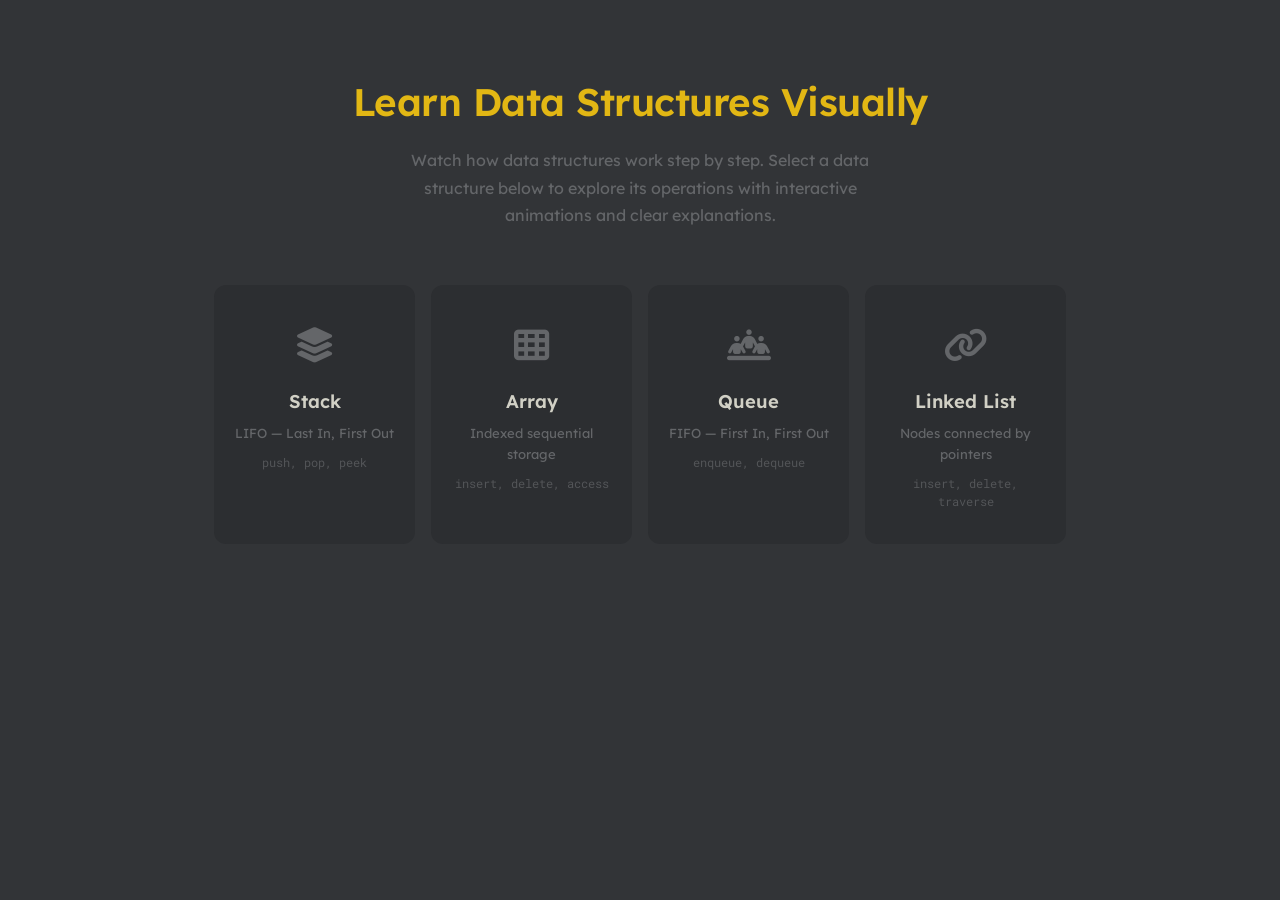
<file: index.html>
<!DOCTYPE html>
<html lang="en">
<head>
  <meta charset="UTF-8">
  <meta name="viewport" content="width=device-width, initial-scale=1.0">
  <title>Visual Data Structures</title>
  <link rel="preconnect" href="https://fonts.googleapis.com">
  <link rel="preconnect" href="https://fonts.gstatic.com" crossorigin>
  <link href="https://fonts.googleapis.com/css2?family=Lexend+Deca:wght@300;400;500;600;700&family=Roboto+Mono:wght@400;500;600;700&display=swap" rel="stylesheet">
  <link rel="stylesheet" href="https://cdnjs.cloudflare.com/ajax/libs/font-awesome/6.5.1/css/all.min.css">
  <link rel="stylesheet" href="css/main.css">
  <link rel="stylesheet" href="css/landing.css">
</head>
<body>

  

  <main class="landing">
    <section class="landing-hero">
      <h2>Learn Data Structures Visually</h2>
      <p>
        Watch how data structures work step&nbsp;by&nbsp;step.
        Select a data structure below to explore its operations
        with interactive animations and clear explanations.
      </p>
    </section>

    <section class="landing-cards">
      <!-- Stack — available -->
      <a href="visualizer.html?ds=stack" class="card">
        <div class="card-icon"><i class="fa-solid fa-layer-group"></i></div>
        <h3>Stack</h3>
        <p>LIFO &mdash; Last In, First Out</p>
        <span class="card-ops">push, pop, peek</span>
      </a>

      <!-- Array -->
      <a href="visualizer.html?ds=array" class="card">
        <div class="card-icon"><i class="fa-solid fa-table-cells"></i></div>
        <h3>Array</h3>
        <p>Indexed sequential storage</p>
        <span class="card-ops">insert, delete, access</span>
      </a>

      <!-- Queue -->
      <a href="visualizer.html?ds=queue" class="card">
        <div class="card-icon"><i class="fa-solid fa-people-line"></i></div>
        <h3>Queue</h3>
        <p>FIFO &mdash; First In, First Out</p>
        <span class="card-ops">enqueue, dequeue</span>
      </a>

      <!-- Linked List -->
      <a href="visualizer.html?ds=linkedlist" class="card">
        <div class="card-icon"><i class="fa-solid fa-link"></i></div>
        <h3>Linked List</h3>
        <p>Nodes connected by pointers</p>
        <span class="card-ops">insert, delete, traverse</span>
      </a>
    </section>
  </main>

</body>
</html>
</file>
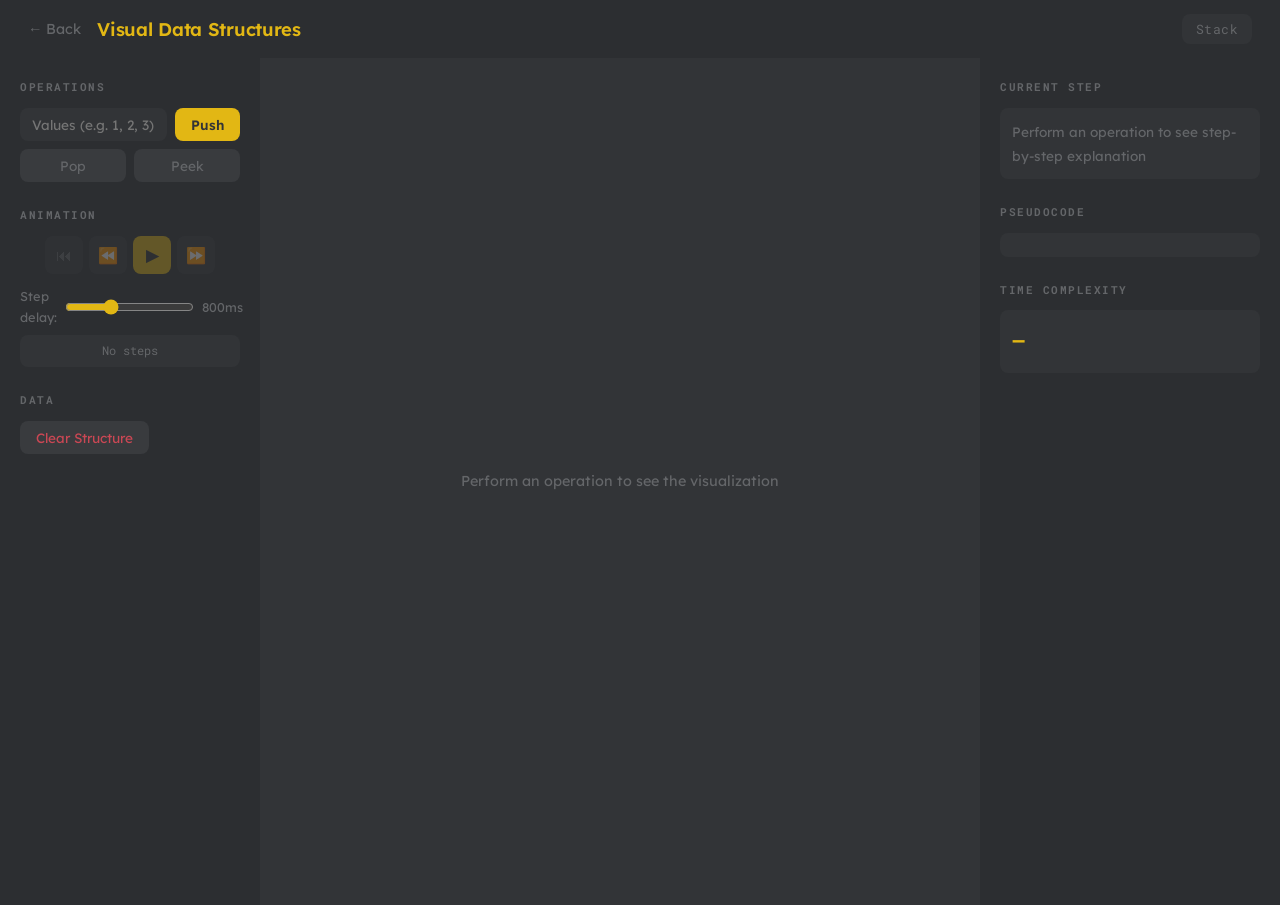
<file: visualizer.html>
<!DOCTYPE html>
<html lang="en">
<head>
  <meta charset="UTF-8">
  <meta name="viewport" content="width=device-width, initial-scale=1.0">
  <title>Visualizer &mdash; Visual Data Structures</title>
  <link rel="preconnect" href="https://fonts.googleapis.com">
  <link rel="preconnect" href="https://fonts.gstatic.com" crossorigin>
  <link href="https://fonts.googleapis.com/css2?family=Lexend+Deca:wght@300;400;500;600;700&family=Roboto+Mono:wght@400;500;600;700&display=swap" rel="stylesheet">
  <link rel="stylesheet" href="https://cdnjs.cloudflare.com/ajax/libs/font-awesome/6.5.1/css/all.min.css">
  <link rel="stylesheet" href="css/main.css">
  <link rel="stylesheet" href="css/visualizer.css">
</head>
<body>

  <!-- ===== Header ===== -->
  <header class="header">
    <a href="index.html" class="header-back">&larr; Back</a>
    <h1 class="header-title">Visual Data Structures</h1>
    <span class="header-ds" id="ds-name">Stack</span>
  </header>

  <!-- ===== Three-Column Layout ===== -->
  <main class="visualizer">

    <!-- LEFT — Controls Panel -->
    <aside class="panel panel--controls" id="controls-panel">
      <h2 class="panel-title">Operations</h2>
      <div class="control-group" id="operation-controls">
        <!-- Populated by app.js -->
      </div>

      <h2 class="panel-title">Animation</h2>
      <div class="control-group">
        <div class="animation-controls" id="animation-controls">
          <button class="btn btn--icon" id="btn-reset"        title="Reset">&#x23EE;</button>
          <button class="btn btn--icon" id="btn-step-back"    title="Step Back">&#x23EA;</button>
          <button class="btn btn--icon btn--primary" id="btn-play" title="Play">&#x25B6;</button>
          <button class="btn btn--icon" id="btn-step-forward" title="Step Forward">&#x23E9;</button>
        </div>
        <div class="speed-control">
          <label for="speed-slider">Step delay:</label>
          <input type="range" id="speed-slider" min="200" max="2000" value="800" step="100">
          <span id="speed-value">800ms</span>
        </div>
        <div class="step-indicator" id="step-indicator">No steps</div>
      </div>

      <h2 class="panel-title">Data</h2>
      <div class="control-group">
        <button class="btn btn--danger" id="btn-clear">Clear Structure</button>
      </div>
    </aside>

    <!-- CENTER — Visualization Canvas -->
    <section class="canvas" id="canvas">
      <div class="canvas-inner" id="visualization">
        <p class="canvas-placeholder">Perform an operation to see the visualization</p>
      </div>
    </section>

    <!-- RIGHT — Explanation Panel -->
    <aside class="panel panel--info" id="info-panel">
      <h2 class="panel-title">Current Step</h2>
      <div class="info-section" id="explanation">
        <p class="info-placeholder">Perform an operation to see step-by-step explanation</p>
      </div>

      <h2 class="panel-title">Pseudocode</h2>
      <div class="info-section pseudocode-container" id="pseudocode"></div>

      <h2 class="panel-title">Time Complexity</h2>
      <div class="info-section" id="complexity">
        <span class="big-o">&mdash;</span>
      </div>
    </aside>

  </main>

  <!-- Scripts: order matters (engine → renderer → data structures → app) -->
  <script src="js/engine.js"></script>
  <script src="js/renderer.js"></script>
  <script src="js/stack.js"></script>
  <script src="js/array.js"></script>
  <script src="js/queue.js"></script>
  <script src="js/linkedlist.js"></script>
  <script src="js/app.js"></script>

</body>
</html>
</file>
<file: css/main.css>
/* ============================================
   SHARED STYLES — Visual Data Structures
   Monkeytype-inspired theme
   ============================================ */

/* Reset */
*, *::before, *::after {
  margin: 0;
  padding: 0;
  box-sizing: border-box;
}

/* Design Tokens — Monkeytype palette */
:root {
  --bg: #323437;
  --surface: #2c2e31;
  --surface-2: #393b3e;
  --border: #4a4c50;
  --text: #d1d0c5;
  --text-muted: #646669;
  --primary: #e2b714;
  --primary-hover: #e8c840;
  --success: #7ec850;
  --warning: #e2b714;
  --danger: #ca4754;
  --info: #4a90d9;
  --radius: 8px;
  --radius-lg: 12px;
  --transition: 0.15s ease;
  --font-mono: 'Roboto Mono', 'Courier New', Courier, monospace;
}

html, body {
  height: 100%;
  font-family: 'Lexend Deca', -apple-system, BlinkMacSystemFont, 'Segoe UI', sans-serif;
  background: var(--bg);
  color: var(--text);
  line-height: 1.6;
}

/* ---- Header ---- */
.header {
  display: flex;
  align-items: center;
  gap: 16px;
  padding: 14px 28px;
  background: var(--surface);
  border-bottom: none;
}

.header-title {
  font-size: 1.15rem;
  font-weight: 600;
  color: var(--primary);
  letter-spacing: -0.3px;
}

.header-back {
  color: var(--text-muted);
  text-decoration: none;
  font-size: 0.9rem;
  transition: color var(--transition);
}

.header-back:hover {
  color: var(--text);
}

.header-ds {
  margin-left: auto;
  font-size: 0.8rem;
  color: var(--text-muted);
  background: var(--bg);
  padding: 5px 14px;
  border-radius: var(--radius);
  font-family: var(--font-mono);
  letter-spacing: 0.5px;
}

/* ---- Buttons ---- */
.btn {
  display: inline-flex;
  align-items: center;
  justify-content: center;
  gap: 6px;
  padding: 8px 16px;
  border: none;
  border-radius: var(--radius);
  background: var(--surface-2);
  color: var(--text-muted);
  cursor: pointer;
  font-size: 0.85rem;
  transition: all var(--transition);
  font-family: inherit;
}

.btn:hover {
  color: var(--text);
  background: var(--border);
}

.btn--primary {
  background: var(--primary);
  color: var(--bg);
  font-weight: 600;
}

.btn--primary:hover {
  background: var(--primary-hover);
  color: var(--bg);
}

.btn--danger {
  color: var(--danger);
}

.btn--danger:hover {
  background: rgba(202, 71, 84, 0.15);
  color: var(--danger);
}

.btn--icon {
  width: 38px;
  height: 38px;
  padding: 0;
  font-size: 1rem;
}

.btn:disabled {
  opacity: 0.3;
  cursor: not-allowed;
}

/* ---- Inputs ---- */
.input {
  padding: 8px 12px;
  border: none;
  border-radius: var(--radius);
  background: var(--bg);
  color: var(--text);
  font-size: 0.85rem;
  font-family: inherit;
  width: 100%;
  caret-color: var(--primary);
}

.input:focus {
  outline: none;
  box-shadow: 0 0 0 2px rgba(226, 183, 20, 0.25);
}
</file>
<file: css/landing.css>
/* ============================================
   LANDING PAGE STYLES — Monkeytype aesthetic
   ============================================ */

.landing {
  max-width: 900px;
  margin: 0 auto;
  padding: 72px 24px;
}

/* Hero Section */
.landing-hero {
  text-align: center;
  margin-bottom: 56px;
}

.landing-hero h2 {
  font-size: 2.4rem;
  font-weight: 600;
  margin-bottom: 14px;
  color: var(--primary);
  letter-spacing: -0.5px;
}

.landing-hero p {
  font-size: 1rem;
  color: var(--text-muted);
  max-width: 520px;
  margin: 0 auto;
  line-height: 1.7;
}

/* Data Structure Cards */
.landing-cards {
  display: grid;
  grid-template-columns: repeat(auto-fill, minmax(200px, 1fr));
  gap: 16px;
}

.card {
  display: flex;
  flex-direction: column;
  align-items: center;
  text-align: center;
  padding: 32px 20px;
  background: var(--surface);
  border: none;
  border-radius: var(--radius-lg);
  text-decoration: none;
  color: var(--text);
  transition: all 0.2s ease;
  position: relative;
}

.card:hover {
  background: var(--surface-2);
  transform: translateY(-2px);
}

.card:hover h3 {
  color: var(--primary);
}

.card--disabled {
  opacity: 0.35;
  pointer-events: none;
}

.card-icon {
  font-size: 2.2rem;
  margin-bottom: 14px;
  color: var(--text-muted);
  transition: color 0.2s ease;
}

.card:hover .card-icon {
  color: var(--primary);
}

.card h3 {
  font-size: 1.15rem;
  font-weight: 600;
  margin-bottom: 6px;
  transition: color 0.2s ease;
}

.card p {
  font-size: 0.82rem;
  color: var(--text-muted);
  margin-bottom: 10px;
}

.card-ops {
  font-size: 0.72rem;
  color: var(--text-muted);
  font-family: var(--font-mono);
  opacity: 0.7;
}

.card:hover .card-ops {
  color: var(--primary);
  opacity: 1;
}

.card-badge {
  position: absolute;
  top: 12px;
  right: 12px;
  font-size: 0.6rem;
  background: var(--bg);
  padding: 2px 8px;
  border-radius: var(--radius);
  color: var(--text-muted);
  text-transform: uppercase;
  letter-spacing: 0.5px;
  font-family: var(--font-mono);
}

/* Responsive */
@media (max-width: 600px) {
  .landing-hero h2 {
    font-size: 1.6rem;
  }

  .landing-cards {
    grid-template-columns: 1fr 1fr;
  }
}
</file>
<file: css/visualizer.css>
/* ============================================
   VISUALIZER PAGE STYLES — Monkeytype aesthetic
   ============================================ */

/* Three-Column Layout */
.visualizer {
  display: grid;
  grid-template-columns: 260px 1fr 300px;
  height: calc(100vh - 53px);
  overflow: hidden;
}

/* ---- Side Panels ---- */
.panel {
  padding: 20px;
  overflow-y: auto;
  background: var(--surface);
}

.panel--controls {
  border-right: none;
}

.panel--info {
  border-left: none;
}

.panel-title {
  font-size: 0.7rem;
  text-transform: uppercase;
  letter-spacing: 1.5px;
  color: var(--text-muted);
  margin-bottom: 12px;
  margin-top: 24px;
  font-family: var(--font-mono);
}

.panel-title:first-child {
  margin-top: 0;
}

/* ---- Control Groups ---- */
.control-group {
  margin-bottom: 8px;
}

.operation-row {
  display: flex;
  gap: 8px;
  margin-bottom: 8px;
}

.operation-row .input {
  flex: 1;
}

.animation-controls {
  display: flex;
  gap: 6px;
  justify-content: center;
  margin-bottom: 12px;
}

.speed-control {
  display: flex;
  align-items: center;
  gap: 8px;
  font-size: 0.8rem;
  color: var(--text-muted);
  margin-bottom: 8px;
}

.speed-control input[type="range"] {
  flex: 1;
  accent-color: var(--primary);
}

.step-indicator {
  text-align: center;
  font-size: 0.78rem;
  color: var(--text-muted);
  padding: 6px;
  background: var(--bg);
  border-radius: var(--radius);
  font-family: var(--font-mono);
}

/* ---- Canvas (Visualization Area) ---- */
.canvas {
  display: flex;
  align-items: center;
  justify-content: center;
  padding: 24px;
  overflow: auto;
  background: var(--bg);
  position: relative;
}

.canvas-inner {
  display: flex;
  flex-direction: column;
  align-items: center;
  gap: 4px;
}

.canvas-placeholder {
  color: var(--text-muted);
  font-size: 0.9rem;
}

/* ================================================
   STACK CONTAINER — vertical tube with walls
   ================================================ */

.stack-scene {
  display: flex;
  flex-direction: column;
  align-items: center;
  gap: 0;
}

.stack-float-area {
  display: flex;
  flex-direction: column;
  align-items: center;
  min-height: 80px;
  justify-content: flex-end;
}

.stack-float-label {
  font-size: 0.72rem;
  font-weight: 600;
  letter-spacing: 1.5px;
  text-transform: uppercase;
  margin-bottom: 6px;
  font-family: var(--font-mono);
}

.stack-float-label--push { color: var(--success); }
.stack-float-label--pop  { color: var(--danger); }

.stack-arrow {
  font-size: 1.6rem;
  line-height: 1;
  margin-bottom: 2px;
  animation: arrowBounce 0.7s ease-in-out infinite alternate;
}
.stack-arrow--down { color: var(--success); }
.stack-arrow--up   { color: var(--danger); }

.stack-tube {
  position: relative;
  display: flex;
  flex-direction: column;
  border-left: 2px solid var(--text-muted);
  border-right: 2px solid var(--text-muted);
  border-bottom: 2px solid var(--text-muted);
  border-radius: 0 0 6px 6px;
  min-height: 60px;
  width: 140px;
  background: var(--surface);
}

.stack-top-pointer {
  position: absolute;
  left: -64px;
  display: flex;
  align-items: center;
  gap: 4px;
  font-size: 0.78rem;
  font-weight: 700;
  color: var(--primary);
  white-space: nowrap;
  height: 56px;
  font-family: var(--font-mono);
}

/* ---- Individual nodes inside the tube ---- */
.node {
  display: flex;
  align-items: center;
  justify-content: center;
  width: 100%;
  height: 56px;
  font-size: 1.15rem;
  font-weight: 600;
  position: relative;
  transition: all 0.25s ease;
  border-bottom: 1px solid rgba(100, 102, 105, 0.2);
  background: var(--surface-2);
}

.node:last-child {
  border-bottom: none;
}

.node-value {
  font-weight: 600;
}

.node-index {
  position: absolute;
  right: -36px;
  font-size: 0.65rem;
  color: var(--text-muted);
  font-family: var(--font-mono);
}

/* State variants — softer glows for Monkeytype */
.node--highlight {
  background: rgba(126, 200, 80, 0.12);
  box-shadow: inset 0 0 16px rgba(126, 200, 80, 0.08);
}

.node--active {
  background: rgba(226, 183, 20, 0.12);
  box-shadow: inset 0 0 16px rgba(226, 183, 20, 0.08);
}

.node--removing {
  background: rgba(202, 71, 84, 0.1);
  box-shadow: inset 0 0 16px rgba(202, 71, 84, 0.08);
}

.node--ghost {
  background: transparent;
  border: 2px dashed rgba(100, 102, 105, 0.3);
  border-bottom: 2px dashed rgba(100, 102, 105, 0.3);
  color: var(--text-muted);
  opacity: 0.4;
}

/* Floating node */
.stack-floating-node {
  display: flex;
  align-items: center;
  justify-content: center;
  width: 120px;
  height: 48px;
  font-size: 1.1rem;
  font-weight: 600;
  border-radius: var(--radius);
  animation: nodeAppear 0.3s ease-out;
}

.stack-floating-node--new {
  border: 2px dashed var(--success);
  background: rgba(126, 200, 80, 0.08);
  color: var(--success);
}

.stack-floating-node--removed {
  border: 2px solid var(--danger);
  background: rgba(202, 71, 84, 0.08);
  color: var(--danger);
}

/* ---- Keyframe Animations ---- */
@keyframes nodeAppear {
  from {
    opacity: 0;
    transform: scale(0.9) translateY(-4px);
  }
  to {
    opacity: 1;
    transform: scale(1) translateY(0);
  }
}

@keyframes arrowBounce {
  from { transform: translateY(0); }
  to   { transform: translateY(6px); }
}

/* ---- Info Panel ---- */
.info-section {
  padding: 12px;
  background: var(--bg);
  border-radius: var(--radius);
  margin-bottom: 8px;
  font-size: 0.85rem;
  line-height: 1.7;
}

.info-placeholder {
  color: var(--text-muted);
  font-size: 0.85rem;
}

/* Pseudocode */
.pseudocode-container {
  font-family: var(--font-mono);
  font-size: 0.78rem;
}

.pseudocode-line {
  padding: 3px 8px;
  border-radius: 4px;
  white-space: pre;
  color: var(--text-muted);
  transition: all 0.15s ease;
}

.pseudocode-line--active {
  background: rgba(226, 183, 20, 0.12);
  color: var(--text);
  font-weight: 600;
}

/* Time Complexity */
.big-o {
  font-family: var(--font-mono);
  font-size: 1.4rem;
  font-weight: 700;
  color: var(--primary);
}

/* ================================================
   ARRAY — vertical table with index + value rows
   ================================================ */

.array-scene {
  display: flex;
  flex-direction: column;
  align-items: center;
  gap: 0;
}

.array-float-area {
  display: flex;
  flex-direction: column;
  align-items: center;
  min-height: 80px;
  justify-content: flex-end;
}

.array-float-label {
  font-size: 0.72rem;
  font-weight: 600;
  letter-spacing: 1.5px;
  text-transform: uppercase;
  margin-bottom: 6px;
  font-family: var(--font-mono);
}

.array-float-label--insert { color: var(--success); }
.array-float-label--remove { color: var(--danger); }

.array-floating-cell {
  display: flex;
  align-items: center;
  justify-content: center;
  width: 56px;
  height: 48px;
  font-size: 1.1rem;
  font-weight: 600;
  border-radius: var(--radius);
  animation: nodeAppear 0.3s ease-out;
}

.array-floating-cell--new {
  border: 2px dashed var(--success);
  background: rgba(126, 200, 80, 0.08);
  color: var(--success);
}

.array-floating-cell--removed {
  border: 2px solid var(--danger);
  background: rgba(202, 71, 84, 0.08);
  color: var(--danger);
}

/* Table structure */
.array-table {
  display: flex;
  flex-direction: column;
  align-items: center;
}

.array-header-label {
  font-size: 0.78rem;
  font-weight: 600;
  color: var(--success);
  letter-spacing: 1px;
  margin-bottom: 6px;
  font-family: var(--font-mono);
}

.array-row {
  display: flex;
}

/* Index row */
.array-index-cell {
  width: 56px;
  height: 28px;
  display: flex;
  align-items: center;
  justify-content: center;
  font-size: 0.7rem;
  font-weight: 600;
  color: var(--text-muted);
  font-family: var(--font-mono);
}

/* Value row — the main cells */
.array-cell {
  width: 56px;
  height: 50px;
  display: flex;
  align-items: center;
  justify-content: center;
  font-size: 1.05rem;
  font-weight: 600;
  border: 1.5px solid var(--text-muted);
  background: var(--surface);
  margin-left: -1.5px;
  transition: all 0.25s ease;
}

.array-cell:first-child {
  margin-left: 0;
}

.array-cell--highlight {
  background: rgba(126, 200, 80, 0.12);
  border-color: var(--success);
  box-shadow: 0 0 10px rgba(126, 200, 80, 0.15);
  z-index: 1;
}

.array-cell--active {
  background: rgba(226, 183, 20, 0.12);
  border-color: var(--primary);
  box-shadow: 0 0 10px rgba(226, 183, 20, 0.15);
  z-index: 1;
}

.array-cell--removing {
  background: rgba(202, 71, 84, 0.1);
  border-color: var(--danger);
  box-shadow: 0 0 10px rgba(202, 71, 84, 0.15);
  z-index: 1;
}

.array-cell--shifting {
  background: rgba(226, 183, 20, 0.1);
  border-color: var(--warning);
  box-shadow: 0 0 10px rgba(226, 183, 20, 0.15);
  z-index: 1;
}

/* ================================================
   QUEUE — horizontal row with FRONT / REAR labels
   ================================================ */

.queue-scene {
  display: flex;
  flex-direction: column;
  align-items: center;
  gap: 12px;
}

.queue-title {
  font-size: 1rem;
  font-weight: 600;
  color: var(--text-muted);
  letter-spacing: 2px;
  display: flex;
  align-items: center;
  gap: 8px;
  font-family: var(--font-mono);
}

.queue-title span {
  color: var(--text);
}

.queue-row {
  display: flex;
  align-items: center;
  gap: 16px;
}

.queue-float-area {
  display: flex;
  flex-direction: column;
  align-items: center;
  min-width: 80px;
  gap: 6px;
}

.queue-float-label {
  font-size: 0.68rem;
  font-weight: 600;
  letter-spacing: 1.5px;
  text-transform: uppercase;
  font-family: var(--font-mono);
}

.queue-float-label--dequeue { color: var(--danger); }
.queue-float-label--enqueue { color: var(--success); }

.queue-arrow {
  font-size: 0.75rem;
  font-weight: 600;
}

.queue-arrow--dequeue {
  color: var(--danger);
  animation: queuePulse 0.8s ease-in-out infinite alternate;
}

.queue-arrow--enqueue {
  color: var(--success);
  animation: queuePulse 0.8s ease-in-out infinite alternate;
}

.queue-floating-cell {
  display: flex;
  align-items: center;
  justify-content: center;
  width: 52px;
  height: 64px;
  font-size: 1.05rem;
  font-weight: 600;
  border-radius: var(--radius);
  animation: nodeAppear 0.3s ease-out;
}

.queue-floating-cell--new {
  border: 2px dashed var(--success);
  background: rgba(126, 200, 80, 0.08);
  color: var(--success);
}

.queue-floating-cell--removed {
  border: 2px solid var(--danger);
  background: rgba(202, 71, 84, 0.08);
  color: var(--danger);
}

/* The actual queue cells */
.queue-cells {
  display: flex;
  align-items: center;
}

.queue-cell-wrap {
  display: flex;
  flex-direction: column;
  align-items: center;
}

.queue-cell {
  width: 56px;
  height: 68px;
  display: flex;
  align-items: center;
  justify-content: center;
  font-size: 1.1rem;
  font-weight: 600;
  border: 1.5px solid var(--text-muted);
  background: var(--surface);
  margin-left: -1.5px;
  transition: all 0.25s ease;
  border-radius: 6px;
  margin-right: 4px;
}

.queue-cell:first-child {
  margin-left: 0;
}

.queue-cell--highlight {
  background: rgba(126, 200, 80, 0.15);
  border-color: var(--success);
  box-shadow: 0 0 10px rgba(126, 200, 80, 0.2);
}

.queue-cell--active {
  background: rgba(226, 183, 20, 0.15);
  border-color: var(--primary);
  box-shadow: 0 0 10px rgba(226, 183, 20, 0.2);
}

.queue-cell--removing {
  background: rgba(202, 71, 84, 0.12);
  border-color: var(--danger);
  box-shadow: 0 0 10px rgba(202, 71, 84, 0.2);
}

/* Front / Rear labels below the cells */
.queue-labels {
  display: flex;
  justify-content: space-between;
  width: 100%;
  max-width: 400px;
  padding: 0 4px;
}

.queue-label {
  font-size: 0.78rem;
  font-weight: 600;
  font-family: var(--font-mono);
}

.queue-label--front { color: var(--danger); }
.queue-label--rear  { color: var(--success); }

@keyframes queuePulse {
  from { opacity: 0.5; }
  to   { opacity: 1; }
}

/* ================================================
   LINKED LIST — horizontal [Data|Next] → … → NULL
   ================================================ */

.ll-scene {
  display: flex;
  flex-direction: column;
  align-items: center;
  gap: 16px;
}

.ll-float-area {
  display: flex;
  flex-direction: column;
  align-items: center;
  gap: 6px;
  margin-bottom: 8px;
}

.ll-float-label {
  font-size: 0.68rem;
  font-weight: 600;
  letter-spacing: 1.5px;
  text-transform: uppercase;
  font-family: var(--font-mono);
}

.ll-float-label--new      { color: var(--success); }
.ll-float-label--removed  { color: var(--danger); }

.ll-chain {
  display: flex;
  align-items: center;
  flex-wrap: wrap;
  gap: 0;
  row-gap: 24px;
}

.ll-node-wrap {
  display: flex;
  flex-direction: column;
  align-items: center;
}

.ll-head-label {
  font-size: 0.78rem;
  font-weight: 600;
  color: var(--success);
  text-align: center;
  line-height: 1.2;
  margin-bottom: 2px;
  font-family: var(--font-mono);
}

.ll-head-arrow {
  font-size: 1rem;
}

.ll-node-box {
  display: flex;
  border: 1.5px solid var(--text-muted);
  border-radius: 4px;
  overflow: hidden;
  transition: all 0.25s ease;
  animation: nodeAppear 0.3s ease-out;
}

.ll-data {
  width: 56px;
  height: 40px;
  display: flex;
  align-items: center;
  justify-content: center;
  font-size: 1rem;
  font-weight: 600;
  background: var(--surface-2);
  border-right: 1px solid var(--text-muted);
}

.ll-next {
  width: 32px;
  height: 40px;
  display: flex;
  align-items: center;
  justify-content: center;
  font-size: 0.9rem;
  background: var(--surface);
  color: var(--text-muted);
}

/* Cell labels under first node */
.ll-cell-labels {
  display: flex;
  width: 100%;
  font-size: 0.62rem;
  font-weight: 600;
  color: var(--text-muted);
  font-family: var(--font-mono);
}

.ll-cell-labels span:first-child {
  flex: 56;
  text-align: center;
}

.ll-cell-labels span:last-child {
  flex: 32;
  text-align: center;
}

.ll-arrow {
  font-size: 1.2rem;
  color: var(--text-muted);
  margin: 0 6px;
  padding-top: 0;
}

.ll-null {
  font-size: 0.85rem;
  font-weight: 700;
  color: var(--text-muted);
  font-family: var(--font-mono);
}

/* ---- Node state variants ---- */
.ll-node-box--highlight {
  border-color: var(--success);
  box-shadow: 0 0 10px rgba(126, 200, 80, 0.2);
}
.ll-node-box--highlight .ll-data {
  background: rgba(126, 200, 80, 0.12);
}

.ll-node-box--active {
  border-color: var(--primary);
  box-shadow: 0 0 10px rgba(226, 183, 20, 0.2);
}
.ll-node-box--active .ll-data {
  background: rgba(226, 183, 20, 0.12);
}

.ll-node-box--removing {
  border-color: var(--danger);
  box-shadow: 0 0 10px rgba(202, 71, 84, 0.2);
}
.ll-node-box--removing .ll-data {
  background: rgba(202, 71, 84, 0.1);
}

.ll-node-box--traversing {
  border-color: var(--warning);
  box-shadow: 0 0 10px rgba(226, 183, 20, 0.2);
}
.ll-node-box--traversing .ll-data {
  background: rgba(226, 183, 20, 0.1);
}

/* Floating node variants */
.ll-node-box--new {
  border: 2px dashed var(--success);
}
.ll-node-box--new .ll-data {
  background: rgba(126, 200, 80, 0.08);
  color: var(--success);
}

.ll-node-box--removed {
  border: 2px solid var(--danger);
  opacity: 0.7;
}
.ll-node-box--removed .ll-data {
  background: rgba(202, 71, 84, 0.08);
  color: var(--danger);
}

/* ---- Responsive ---- */
@media (max-width: 960px) {
  .visualizer {
    grid-template-columns: 1fr;
    grid-template-rows: auto 1fr auto;
    height: auto;
    min-height: calc(100vh - 53px);
  }

  .panel--controls {
    border-right: none;
    border-bottom: none;
  }

  .panel--info {
    border-left: none;
    border-top: none;
  }

  .canvas {
    min-height: 350px;
  }
}
</file>
